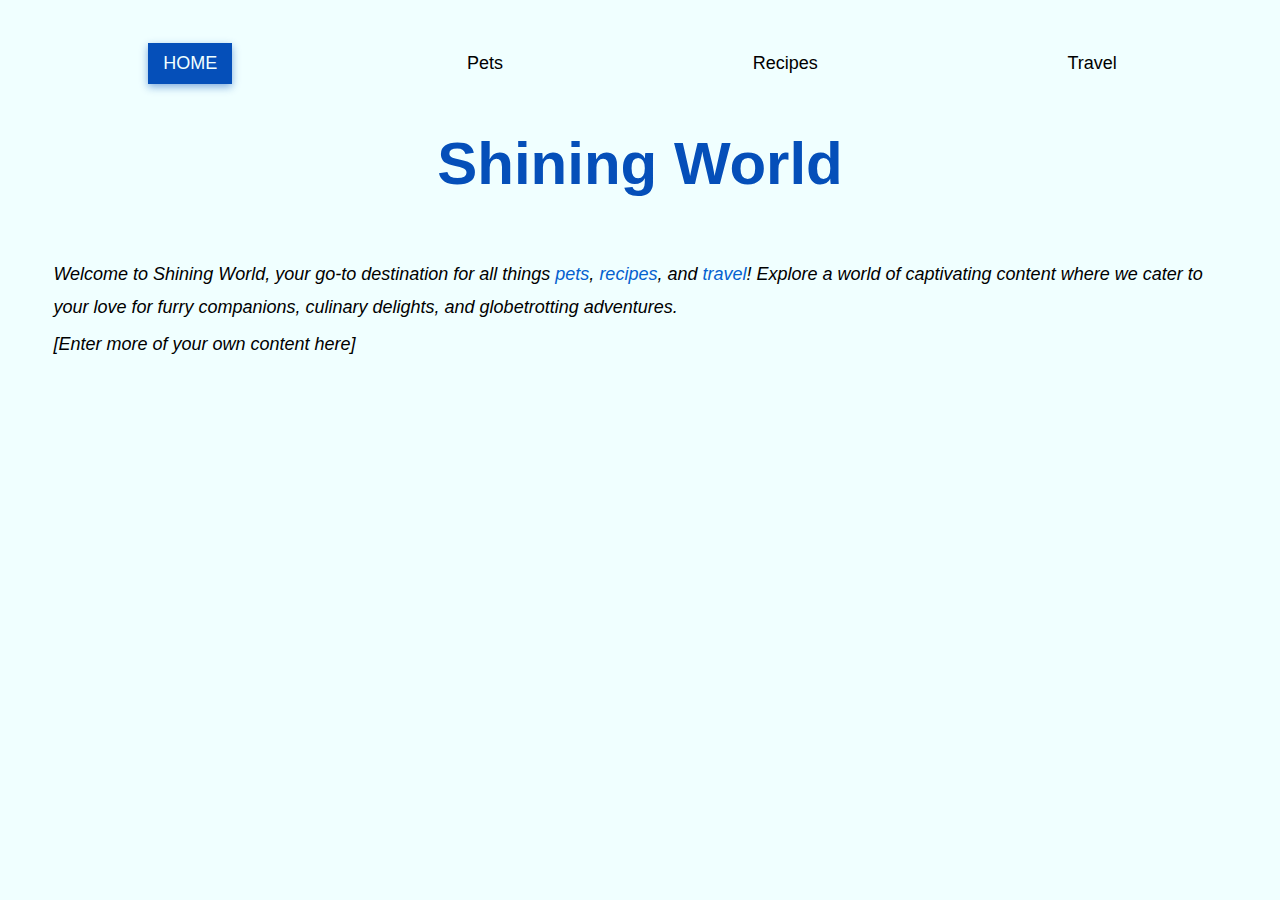
<file: index.html>
<!DOCTYPE html>
<html lang="en">
<head>
    <meta charset="UTF-8">
    <meta name="viewport" content="width=device-width, initial-scale=1.0">
    <link rel="stylesheet" href="css/reset.css">
    <link rel="stylesheet" href="css/style.css">
    <title>Index</title>
</head>
<body>
    <a href = "#main" class="skip-main">Skip to Main Content</a>
    <header>
        <nav>
            <div class="flex-container">
                <a class="active" href = "index.html">Home</a>
                <div class="dropdown-pet">
                    <a href = "pets.html">Pets</a>
                    <div class="dropdown-pet-content">
                        <a href="pets.html#bacon">Bacon Q Dog</a>
                        <a href="pets.html#fitz">Fitz</a>
                        <a href="pets.html#miumiu">Miumiu</a>
                    </div>
                </div>
                <div class="dropdown-recipe">
                    <a href = "recipes.html">Recipes</a>
                    <div class="dropdown-recipe-content">
                        <a href="recipes.html#cookie">Double Chocolate Cookies</a>
                        <a href="recipes.html#wing">Coca-Cola Chicken Wings</a>
                        <a href="recipes.html#curry">Chicken Curry</a>
                        <a href="recipes.html#jiaozi">Chinese Jiaozi</a>
                        <a href="recipes.html#zucchini">Zucchini Fritters</a>
                    </div>
                </div>
                <div class="dropdown-travel">
                    <a href = "travel.html">Travel</a>
                    <div class="dropdown-travel-content">
                        <a href="travel.html#canyon">Grand Canyon National Park</a>
                        <a href="travel.html#shanghai">Shanghai</a>
                        <a href="travel.html#niagara">Niagara Falls</a>
                    </div>
                </div>
            </div>
        </nav>
        <h1>Shining World</h1>
    </header>

    <main id="main">
        <div class="col-1">
            <p>Welcome to <i>Shining World</i>, your go-to destination for all things <a href = "pets.html">pets</a>, <a href = "recipes.html">recipes</a>, and <a href = "travel.html">travel</a>! Explore a world of captivating content where we cater to your love for furry companions, culinary delights, and globetrotting adventures. </p>
            <p>[Enter more of your own content here]</p>
        </div>
    </main>
    
</body>
</html>
</file>
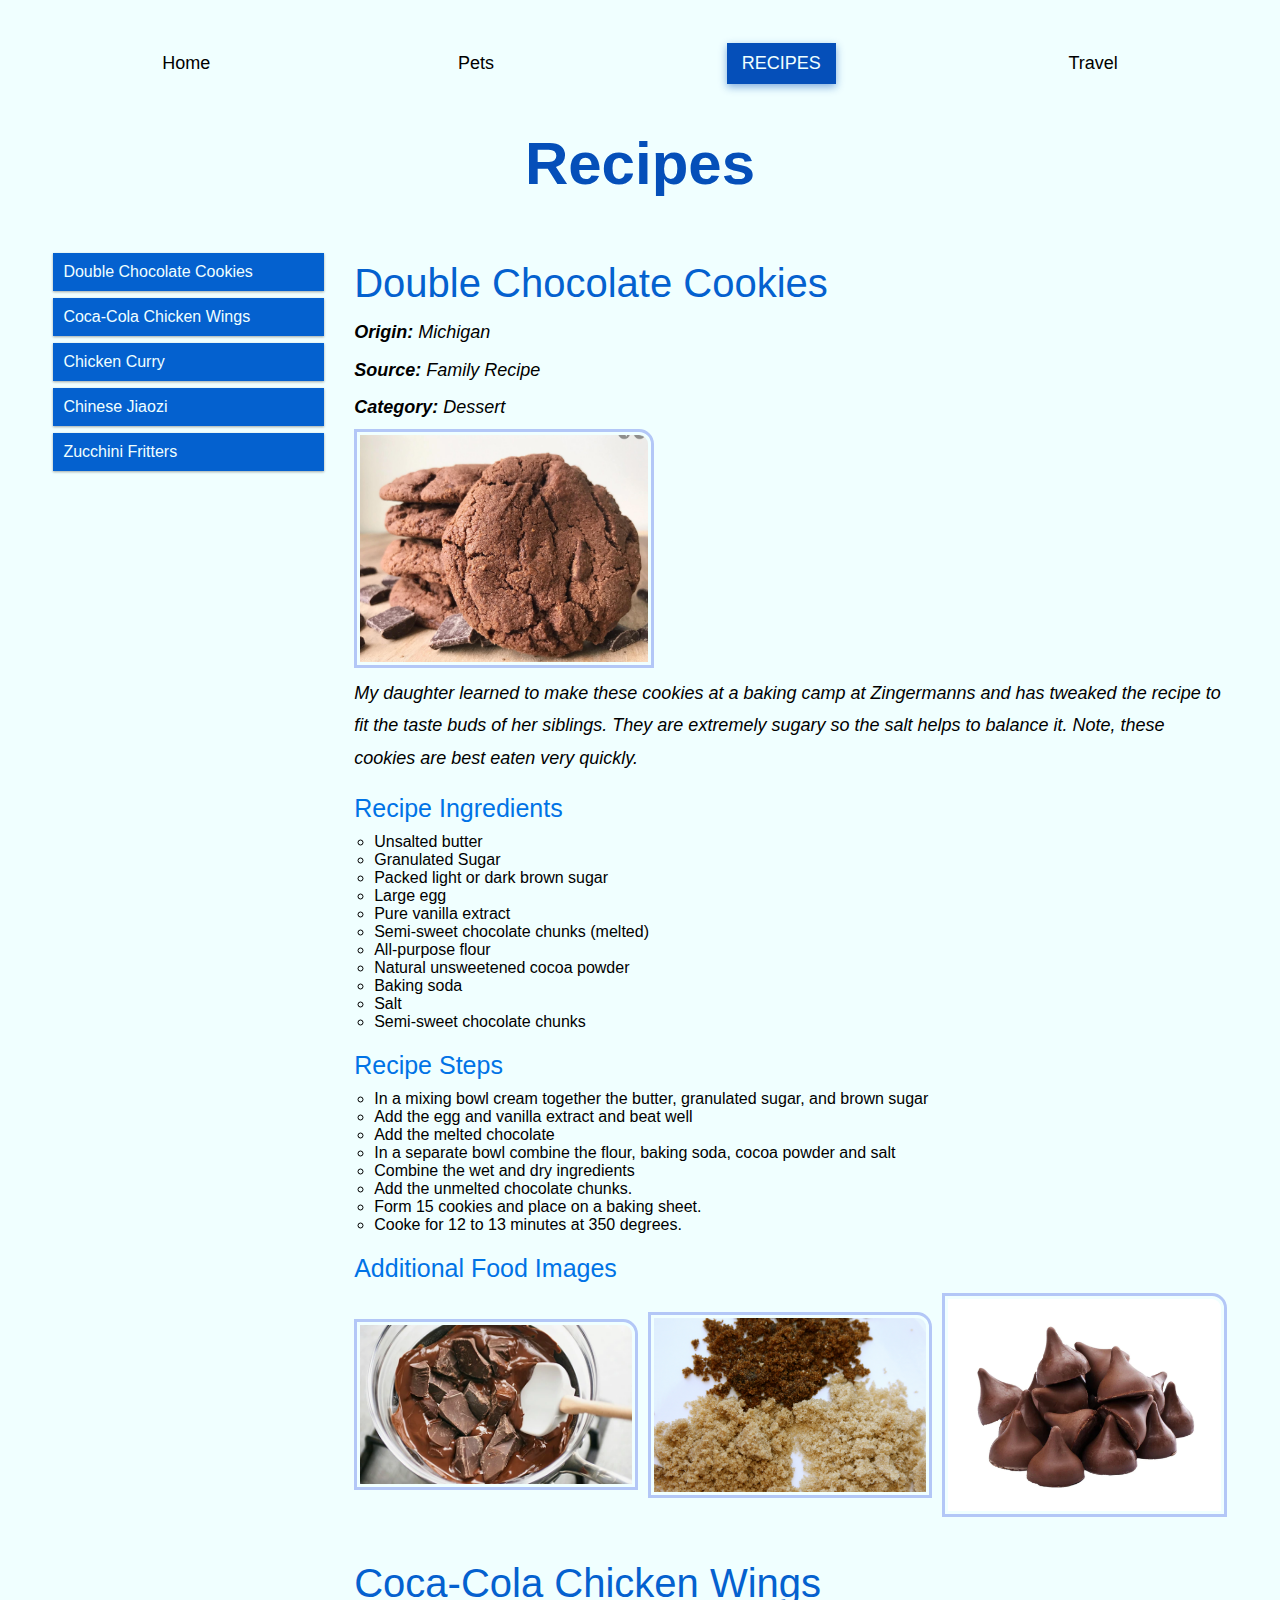
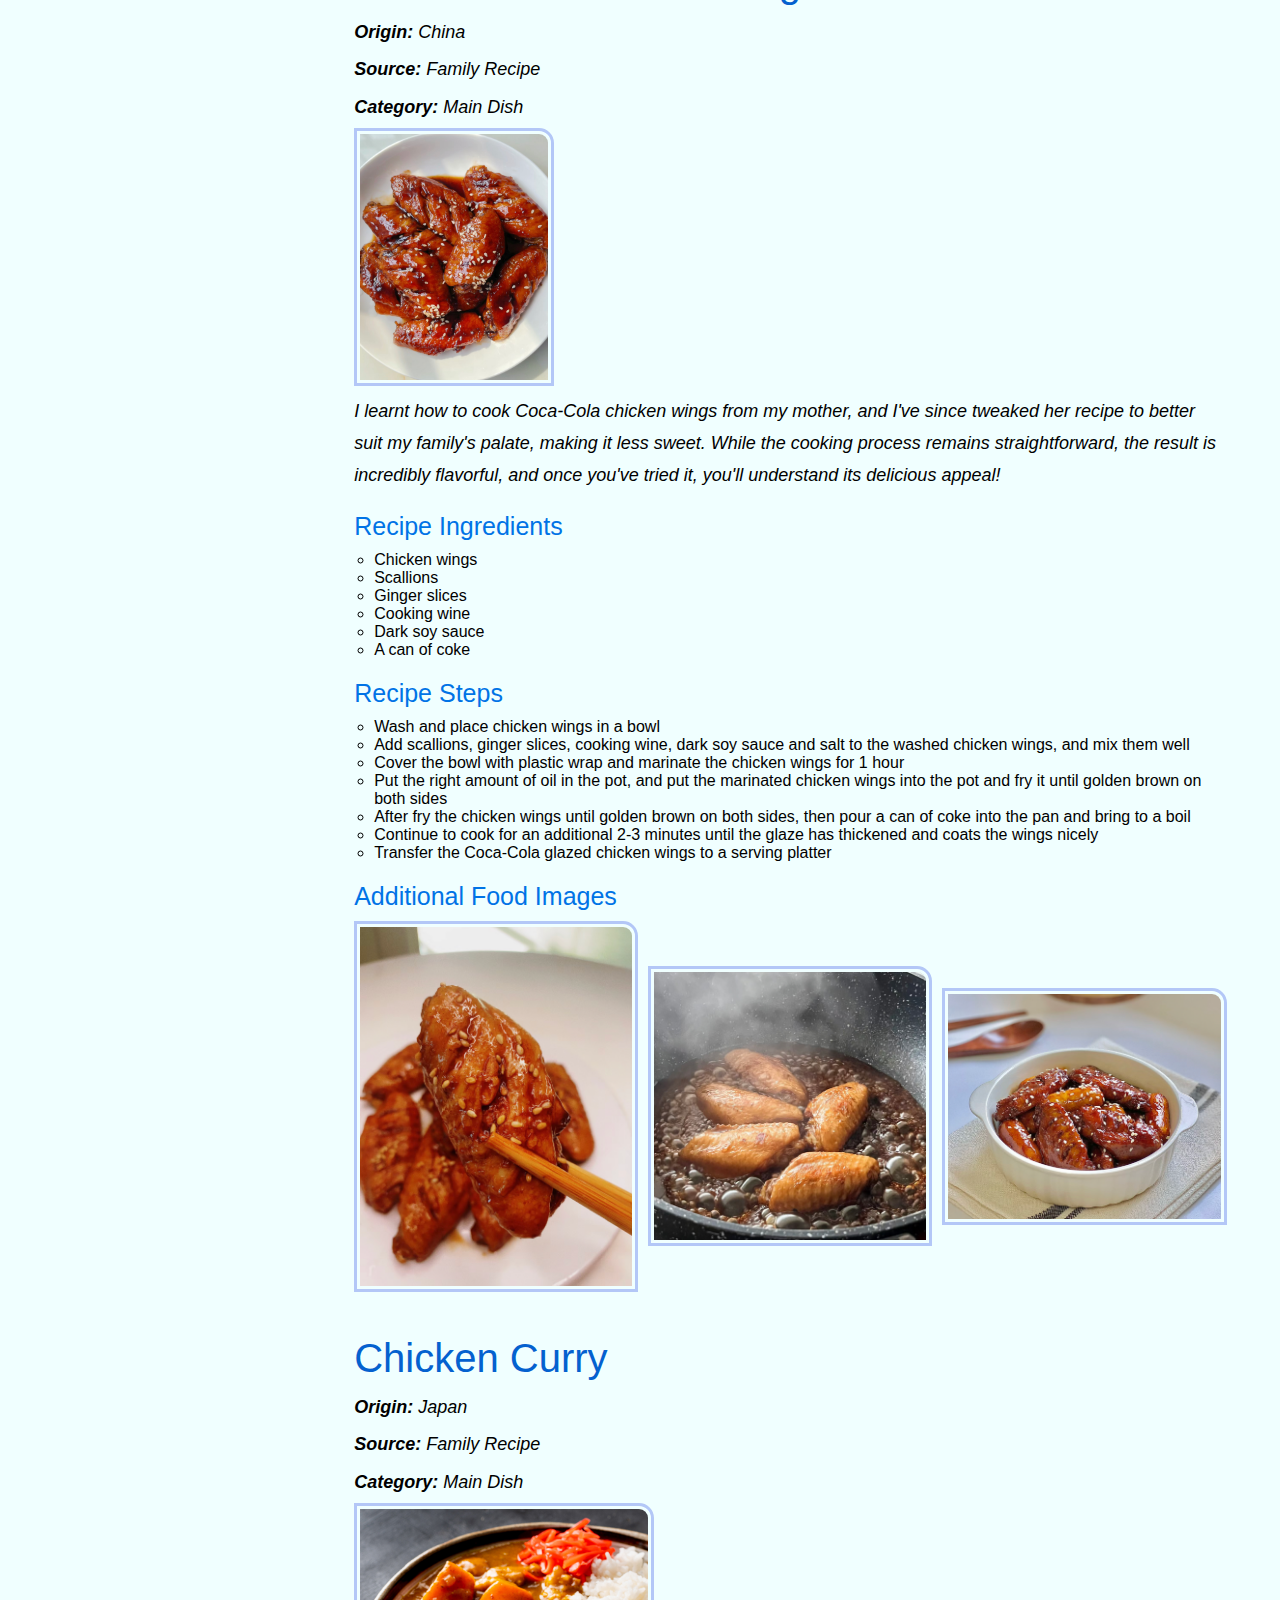
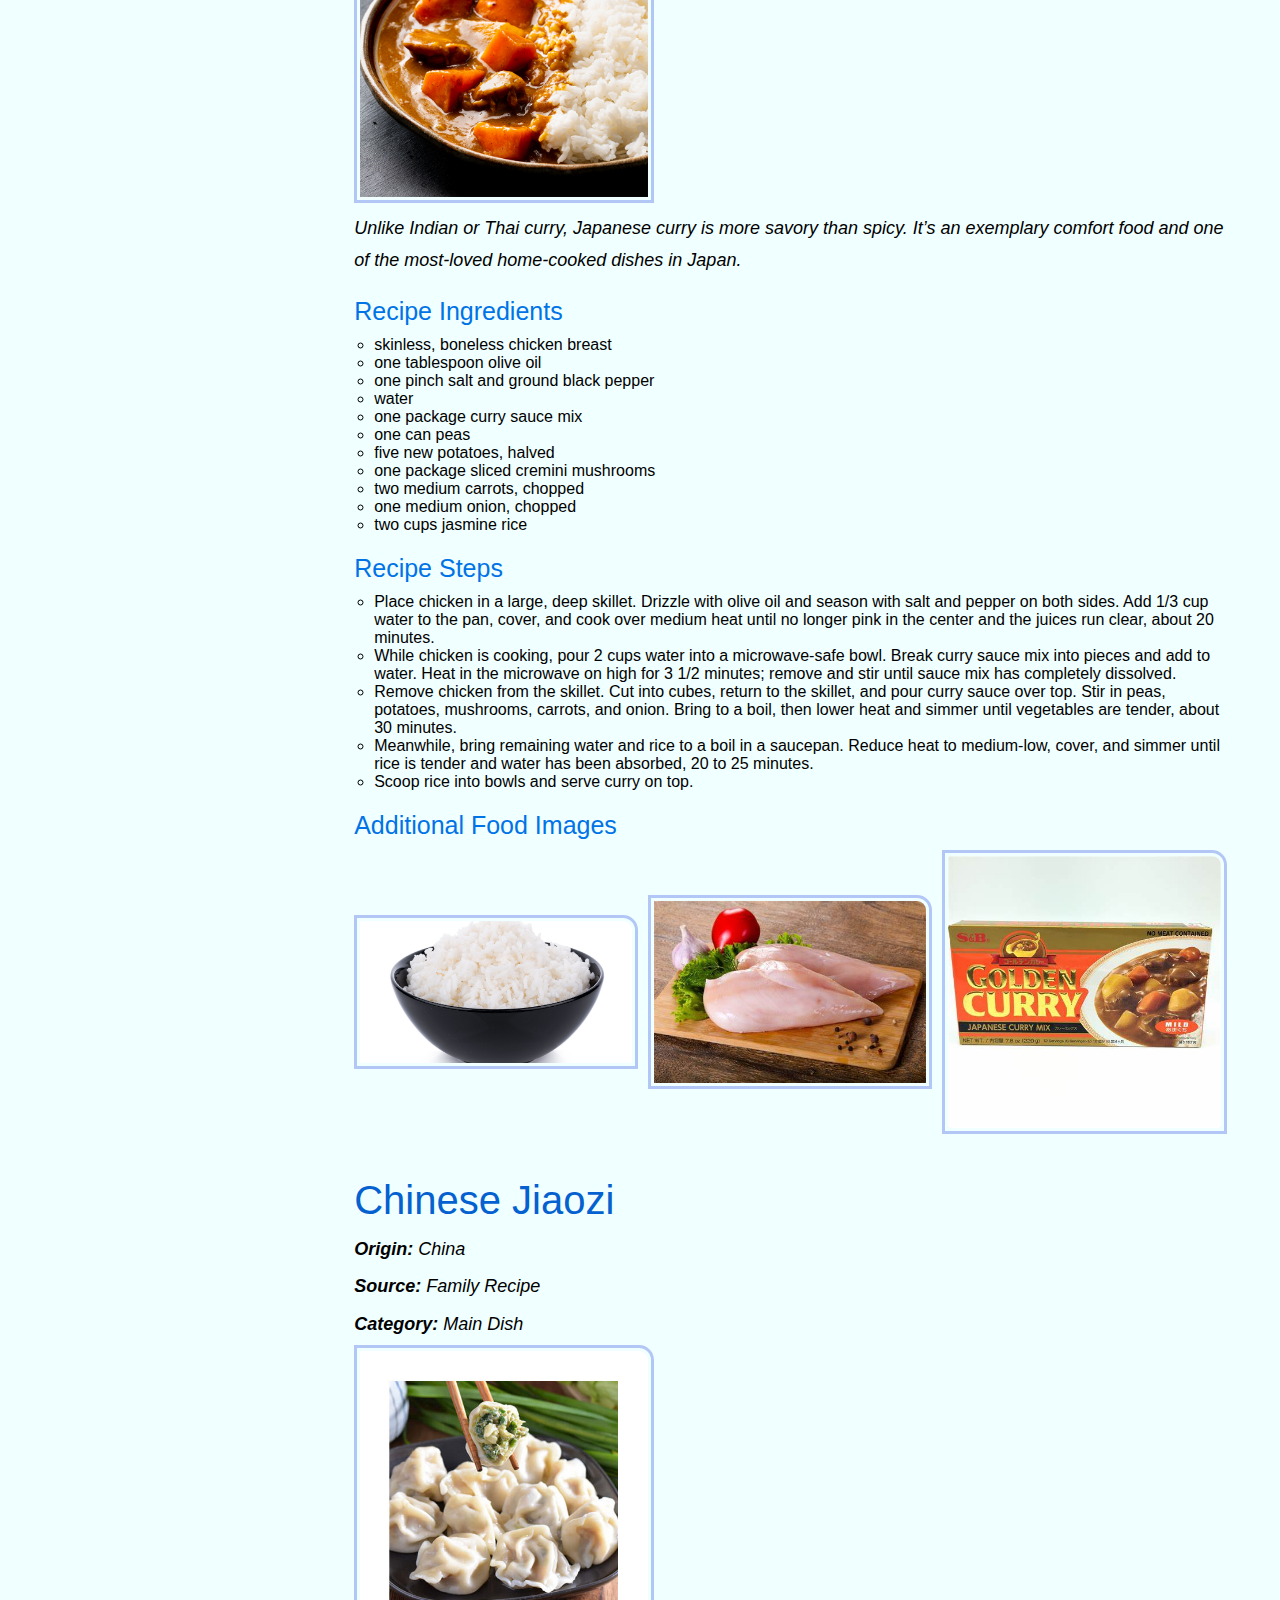
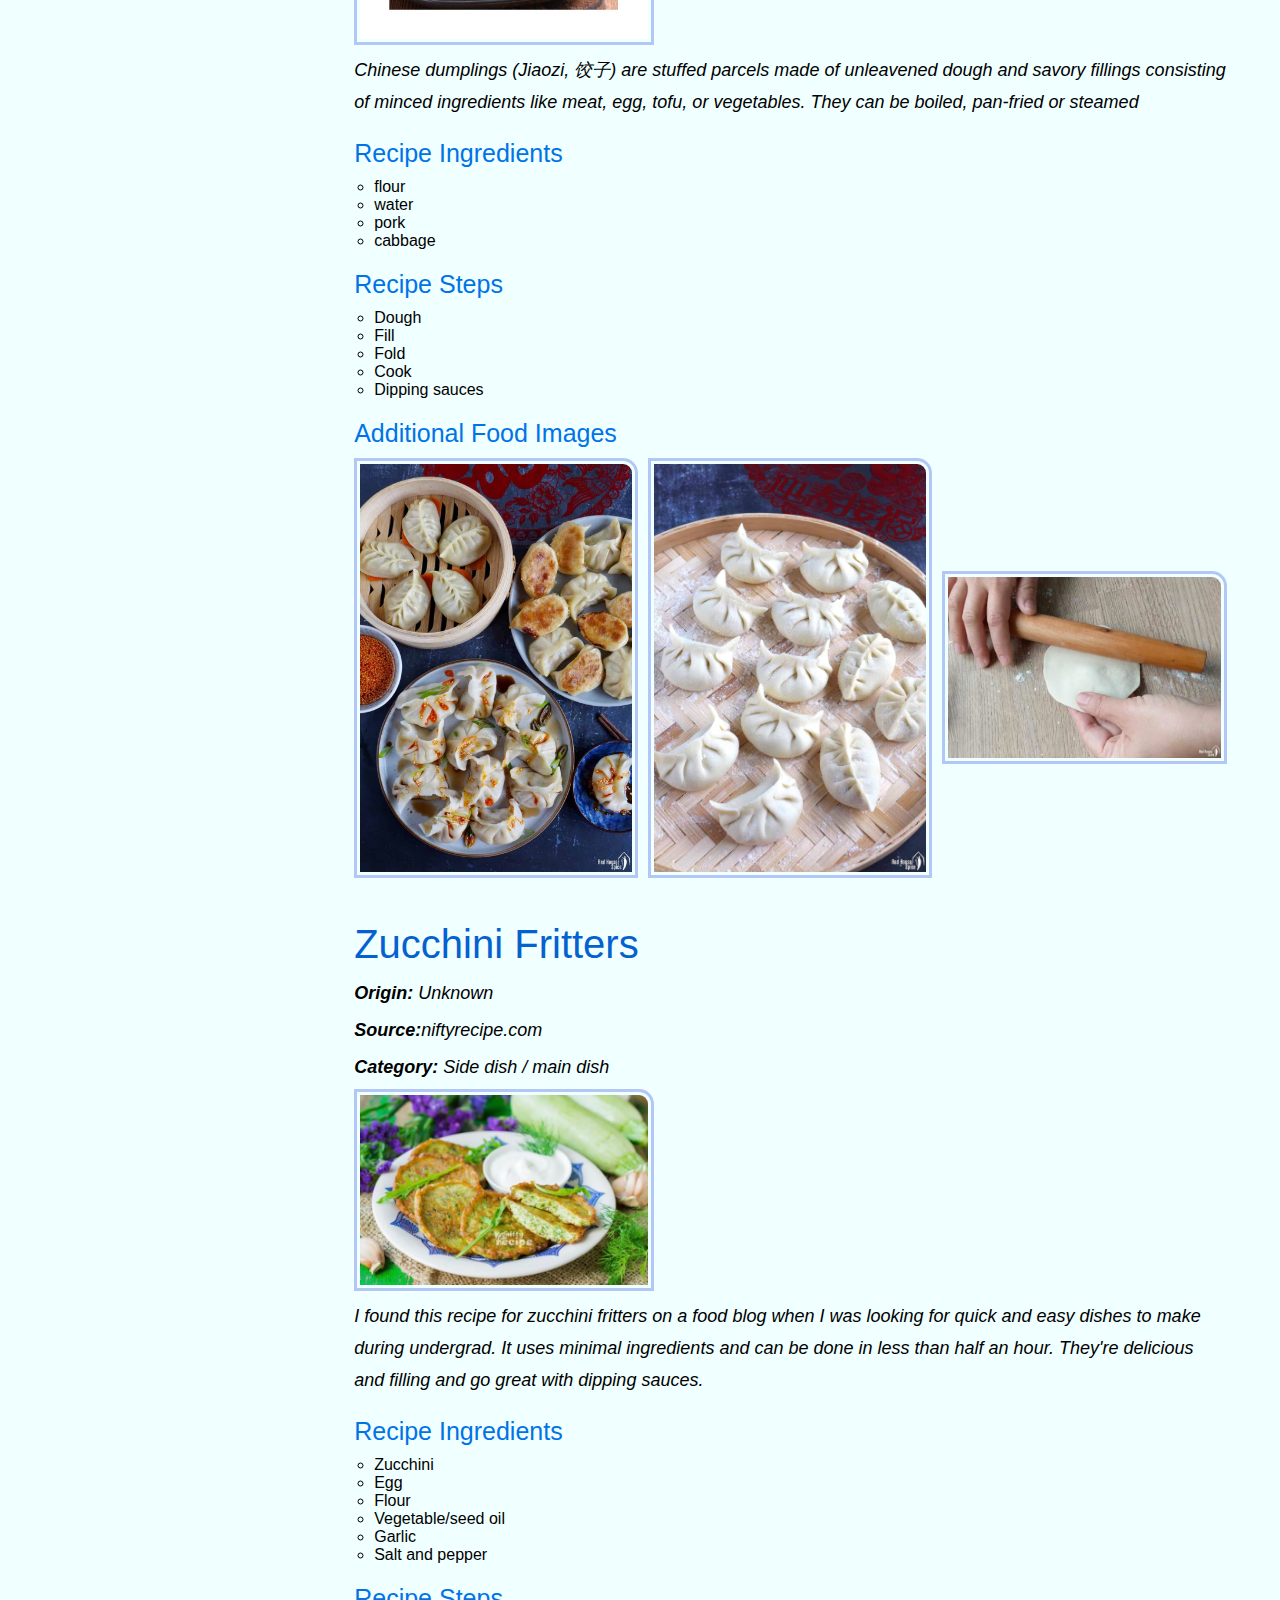
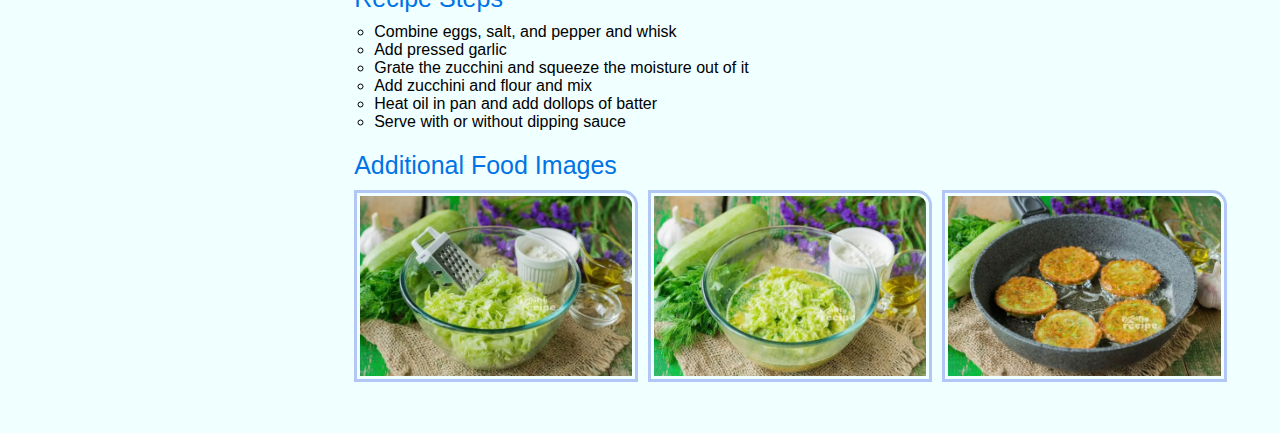
<file: recipes.html>
<!DOCTYPE html>
<html lang="en">
<head>
    <meta charset="UTF-8">
    <meta name="viewport" content="width=device-width, initial-scale=1.0">
    <title>Recipes</title>
    <link rel="stylesheet" href="css/reset.css">
    <link rel="stylesheet" href="css/style.css">
</head>
<body>
    <a href = "#main" class="skip-main">Skip to Main Content</a>  
    <header>
        <nav>
            <div class="flex-container">
                <a href = "index.html">Home</a>
                <div class="dropdown-pet">
                    <a href = "pets.html">Pets</a>
                    <div class="dropdown-pet-content">
                        <a href="pets.html#bacon">Bacon Q Dog</a>
                        <a href="pets.html#fitz">Fitz</a>
                        <a href="pets.html#miumiu">Miumiu</a>
                    </div>
                </div>
                <div class="dropdown-recipe">
                    <a class="active" href = "recipes.html">Recipes</a>
                    <div class="dropdown-recipe-content">
                        <a href="recipes.html#cookie">Double Chocolate Cookies</a>
                        <a href="recipes.html#wing">Coca-Cola Chicken Wings</a>
                        <a href="recipes.html#curry">Chicken Curry</a>
                        <a href="recipes.html#jiaozi">Chinese Jiaozi</a>
                        <a href="recipes.html#zucchini">Zucchini Fritters</a>
                    </div>
                </div>
                <div class="dropdown-travel">
                    <a href = "travel.html">Travel</a>
                    <div class="dropdown-travel-content">
                        <a href="travel.html#canyon">Grand Canyon National Park</a>
                        <a href="travel.html#shanghai">Shanghai</a>
                        <a href="travel.html#niagara">Niagara Falls</a>
                    </div>
                </div>
            </div>
        </nav>
        <h1>Recipes</h1>
    </header>

    <main id="main">
        <div class="col-3 menu">
            <ul>
                <li><a href="#cookie">Double Chocolate Cookies</a></li>
                <li><a href="#wing">Coca-Cola Chicken Wings</a></li>
                <li><a href="#curry">Chicken Curry</a></li>
                <li><a href="#jiaozi">Chinese Jiaozi</a></li>
                <li><a href="#zucchini">Zucchini Fritters</a></li>
            </ul>
        </div>
        <div class="col-6 content">
            <div id="cookie">
                <h2>Double Chocolate Cookies</h2>
                <p><b class="bold">Origin:</b> Michigan</p>
                <p><b class="bold">Source:</b> Family Recipe</p>
                <p><b class="bold">Category:</b> Dessert</p>
                <img src="images/double_chocolate_cookies.png" width = "300" alt="Five double chocolate cookies on the table">
                <p>My daughter learned to make these cookies at a baking camp at Zingermanns and has tweaked the recipe to fit the taste buds of her siblings. They are extremely sugary so the salt helps to balance it. Note, these cookies are best eaten very quickly.</p>
                
                <h3>Recipe Ingredients</h3>
                <ol>
                    <li>Unsalted butter</li>
                    <li>Granulated Sugar</li>
                    <li>Packed light or dark brown sugar</li>
                    <li>Large egg</li>
                    <li>Pure vanilla extract</li>
                    <li>Semi-sweet chocolate chunks (melted)</li>
                    <li>All-purpose flour</li>
                    <li>Natural unsweetened cocoa powder</li>
                    <li>Baking soda</li>
                    <li>Salt</li>
                    <li>Semi-sweet chocolate chunks</li>
                </ol>

                <h3>Recipe Steps</h3>
                <ol>
                    <li>In a mixing bowl cream together the butter, granulated sugar, and brown sugar</li>
                    <li>Add the egg and vanilla extract and beat well</li>
                    <li>Add the melted chocolate</li>
                    <li>In a separate bowl combine the flour, baking soda, cocoa powder and salt</li>
                    <li>Combine the wet and dry ingredients</li>
                    <li>Add the unmelted chocolate chunks.</li> 
                    <li>Form 15 cookies and place on a baking sheet.</li>
                    <li>Cooke for 12 to 13 minutes at 350 degrees.</li>
                </ol>

                <h3>Additional Food Images</h3>
                <div class="recipe-grid-container">
                    <img src="images/chocolate-d9ba778.jpg" alt="Chocolate melting in a boiler">
                    <img src="images/Brown_sugar_examples.JPG" alt="Brown sugar in three different shades of darkness">
                    <img src = "images/double_chocolate_chips.png" alt="A small pile of chocolate chips">
                </div>
                <br>
                <br>
            </div>

            <div id="wing">
                <h2>Coca-Cola Chicken Wings</h2>
                <p><b class="bold">Origin:</b> China</p>
                <p><b class="bold">Source:</b> Family Recipe</p>
                <p><b class="bold">Category:</b> Main Dish</p>
                <img src="images/coca_cola_chicken_wings.jpg" width="200" alt="Coco-cola chicken wings in a plate">
                <p>I learnt how to cook Coca-Cola chicken wings from my mother, and I've since tweaked her recipe to better suit my family's palate, making it less sweet. While the cooking process remains straightforward, the result is incredibly flavorful, and once you've tried it, you'll understand its delicious appeal!</p>

                <h3>Recipe Ingredients</h3>
                <ol>
                    <li>Chicken wings</li>
                    <li>Scallions</li>
                    <li>Ginger slices</li>
                    <li>Cooking wine</li>
                    <li>Dark soy sauce</li>
                    <li>A can of coke</li>                
                </ol>

                <h3>Recipe Steps</h3>
                <ol>
                    <li>Wash and place chicken wings in a bowl</li>
                    <li>Add scallions, ginger slices, cooking wine, dark soy sauce and salt to the washed chicken wings, and mix them well</li>
                    <li>Cover the bowl with plastic wrap and marinate the chicken wings for 1 hour</li>
                    <li>Put the right amount of oil in the pot, and put the marinated chicken wings into the pot and fry it until golden brown on both sides</li>
                    <li>After fry the chicken wings until golden brown on both sides, then pour a can of coke into the pan and bring to a boil</li>
                    <li>Continue to cook for an additional 2-3 minutes until the glaze has thickened and coats the wings nicely</li>
                    <li>Transfer the Coca-Cola glazed chicken wings to a serving platter</li> 
                </ol>

                <h3>Additional Food Images</h3>
                <div class="recipe-grid-container">
                    <img src="images/chicken_wings_chopsticks.jpg" width="200" alt="A chicken wing picked up by chopsticks">
                    <img src="images/boils_in_coke.jpg" width="268" alt="Chicken wings boiled in coke">
                    <img src="images/chicken-wings_and_rice_cake.jpg" width="320" alt="Coca-cola chicken wings served with rice cake">
                </div>
                <br>
                <br>
            </div>

            <div id="curry">
                <h2>Chicken Curry</h2>
                <p><b class="bold">Origin:</b> Japan</p>
                <p><b class="bold">Source:</b> Family Recipe</p>
                <p><b class="bold">Category:</b> Main Dish</p>
                <img src="images/Japanese_Chicken_Curry.jpg" width="300" alt="Japanese chicken curry and rice">
                <p>Unlike Indian or Thai curry, Japanese curry is more savory than spicy. It’s an exemplary comfort food and one of the most-loved home-cooked dishes in Japan.</p>

                <h3>Recipe Ingredients</h3>
                <ol>
                    <li>skinless, boneless chicken breast</li>
                    <li>one tablespoon olive oil</li>
                    <li>one pinch salt and ground black pepper</li>
                    <li>water</li>
                    <li>one package curry sauce mix</li>
                    <li>one can peas</li>
                    <li>five new potatoes, halved</li>
                    <li>one package sliced cremini mushrooms</li>
                    <li>two medium carrots, chopped</li>
                    <li>one medium onion, chopped</li>
                    <li>two cups jasmine rice</li>             
                </ol>

                <h3>Recipe Steps</h3>
                <ol>
                    <li>Place chicken in a large, deep skillet. Drizzle with olive oil and season with salt and pepper on both sides. Add 1/3 cup water to the pan, cover, and cook over medium heat until no longer pink in the center and the juices run clear, about 20 minutes.</li>
                    <li>While chicken is cooking, pour 2 cups water into a microwave-safe bowl. Break curry sauce mix into pieces and add to water. Heat in the microwave on high for 3 1/2 minutes; remove and stir until sauce mix has completely dissolved.</li>
                    <li>Remove chicken from the skillet. Cut into cubes, return to the skillet, and pour curry sauce over top. Stir in peas, potatoes, mushrooms, carrots, and onion. Bring to a boil, then lower heat and simmer until vegetables are tender, about 30 minutes.</li>
                    <li>Meanwhile, bring remaining water and rice to a boil in a saucepan. Reduce heat to medium-low, cover, and simmer until rice is tender and water has been absorbed, 20 to 25 minutes.</li>
                    <li>Scoop rice into bowls and serve curry on top.</li>      
                </ol>

                <h3>Additional Food Images</h3>
                <div class="recipe-grid-container">
                    <img src="images/rice.jpeg" width="450" alt="A bowl of rice">
                    <img src="images/raw_chicken_breast.jpeg" width="353" alt="Raw chicken breast">
                    <img src="images/curry_sauce.jpeg" width="242" alt="A box of curry sauce">
                </div>
                <br>
                <br>
            </div>

            <div id="jiaozi">
                <h2>Chinese Jiaozi</h2>
                <p><b class="bold">Origin:</b> China</p>
                <p><b class="bold">Source:</b> Family Recipe</p>
                <p><b class="bold">Category:</b> Main Dish</p>
                <img src="images/jiaozi.jpeg" width="300" alt="A plate of Chinese Jiaozi with one picked up by chopsticks">
                <p>Chinese dumplings (Jiaozi, 饺子) are stuffed parcels made of unleavened dough and savory fillings consisting of minced ingredients like meat, egg, tofu, or vegetables. They can be boiled, pan-fried or steamed</p>

                <h3>Recipe Ingredients</h3>
                <ol>
                    <li>flour</li>
                    <li>water</li>
                    <li>pork</li>
                    <li>cabbage</li>            
                </ol>

                <h3>Recipe Steps</h3>
                <ol>
                    <li>Dough</li>
                    <li>Fill</li>
                    <li>Fold</li>
                    <li>Cook</li>
                    <li>Dipping sauces</li>               
                </ol>

                <h3>Additional Food Images</h3>
                <div class="recipe-grid-container">
                    <img src="images/jiaozi2.jpeg" width="200" alt="Three dishes of Jiaozi">
                    <img src="images/jiaozi3.jpeg" width="200" alt="Jiaozi in a steamer">
                    <img src="images/jiaozi4.jpeg" width="430" alt="Making the dough of jiaozi">
                </div>
                <br>
                <br>
            </div>

            <div id="zucchini">
                <h2>Zucchini Fritters</h2>
                <p><b class="bold">Origin:</b> Unknown</p>
                <p><b class="bold">Source:</b><a href="http://www.niftyrecipe.com">niftyrecipe.com</a></p>
                <p><b class="bold">Category:</b> Side dish / main dish</p>
                <img src="images/Zucchini_fritters_1.jpeg" width="300" alt="A plate of Zucchini Fritters">
                <p>I found this recipe for zucchini fritters on a food blog when I was looking for quick and easy dishes to make during undergrad. It uses minimal ingredients and can be done in less than half an hour. They're delicious and filling and go great with dipping sauces.</p>

                <h3>Recipe Ingredients</h3>
                <ol>
                    <li>Zucchini</li>
                    <li>Egg</li>
                    <li>Flour</li>
                    <li>Vegetable/seed oil</li>
                    <li>Garlic</li>
                    <li>Salt and pepper</li>           
                </ol>

                <h3>Recipe Steps</h3>
                <ol>
                    <li>Combine eggs, salt, and pepper and whisk</li>
                    <li>Add pressed garlic</li>
                    <li>Grate the zucchini and squeeze the moisture out of it</li>
                    <li>Add zucchini and flour and mix</li>
                    <li>Heat oil in pan and add dollops of batter</li>
                    <li>Serve with or without dipping sauce</li>     
                </ol>

                <h3>Additional Food Images</h3>
                <div class="recipe-grid-container">
                    <img src="images/Zucchini_fritters_2.jpeg" width="300" alt="Grated zucchini">
                    <img src="images/Zucchini_fritters_4.jpg" width="300" alt="Ingredients for zucchini fritters combined">
                    <img src="images/Zucchini_fritters_3.jpeg" width="300" alt="Zucchini fritters in the pan cooking">
                </div>
                <br>
                <br>
            </div>
        </div>
    </main>

</body>
</html>
</file>
<file: css/style.css>
* {
    box-sizing: border-box;
  }
  
body {
    background-color: #f0ffff;
    margin: 3%;
    font-family:'Gill Sans', 'Gill Sans MT', Calibri, 'Trebuchet MS', sans-serif;
}

[class*="col-"] {
    float: left;
    padding: 15px;
    width: 100%;
}

:focus {
    border: solid 3px #b5196370;
}

/* main link*/
.col-1 a:link {
    color: #0461CF;
}

.col-1 a:visited {
    color: #0461CF;
}

.col-1 a:hover {
    color: #b5196370;
}

.col-1 a:active {
    color: #b5196370;
    border: none;
}

/* skip to main */
a.skip-main {
    left: -999px;
    position: absolute;
    top: auto;
    width: 1px;
    height: 1px;
    overflow: hidden;
    z-index: -999;
}

a.skip-main:focus, a.skip-main:active {
    background-color: #e6308a90;
    color: #fff;
    left: auto;
    top: 20px;
    width: 20%;
    height: auto;
    overflow: auto;
    border: solid 3px #b5196370;
    border-radius: 10px;
    margin: 10px 36%;
    padding: 5px;
    text-align: center;
    font-size: 16px;
    z-index: 999;
}

a.skip-main:hover {
    color: #b51963;
}

/* basic setting */
h1 {
    font-size: 60px;
    margin-bottom: 40px;
    margin-top: 40px;
    text-align: center;
    color: #054FB9;
    font-weight: bold;
}

img {
    max-width: 100%;
    height: auto;
    padding: 3px;
    border: solid 3px #B3C7F7;
    border-top-right-radius: 15px;
}

video {
    max-width: 100%;
    height: auto;
    padding: 3px;
    margin: 3px;
    border: solid 3px #B3C7F7;
    border-top-right-radius: 15px;
}

h2 {
    font-size: 40px;
    margin-top: 8px;
    margin-bottom: 10px;
    color: #0461CF;
}

h3 {
    font-size: 25px;
    margin-top: 20px;
    margin-bottom: 10px;
    color: #0073e6;
}

p {
    font-size: 18px;
    font-style: oblique;
    margin-top: 5px;
    margin-bottom: 5px;
    line-height: 1.8;
}

li {
    list-style-type: circle;
    margin-left: 20px;
}

.bold {
    font-weight: bold;
}

/* navigation bar */
.flex-container {
    display: flex;
    justify-content: space-around;
}

.flex-container a {
    margin: 5px;
    padding: 10px 15px;
    font-size: 18px;
}

.flex-container a:hover {
    background-color: #B3C7F7;
    color: #f0ffff;
}

.flex-container a:active {
    border: none;
}

.nav {
    text-align: center;
}

.active {
	background-color: #054FB9;
    color: #f0ffff;
    text-transform: uppercase;
	text-align: center;
    box-shadow: 0 3px 8px #054FB977;
}

.active a {
	text-decoration: none;
}

/* nav dropdown pet */
.dropdown-pet {
    position: relative;
    display: inline-block;
}

.dropdown-pet a {
    display: block;
}

.dropdown-pet-content {
    display: none;
    position: absolute;
    background-color: #f9f9f9;
    min-width: 200px;
    box-shadow: 0px 4px 8px 0px rgba(0,0,0,0.1);
    z-index: 1;
}
  
.dropdown-pet-content a {
    color: #333;
    padding: 12px 16px;
    text-decoration: none;
    display: block;
}
  
.dropdown-pet-content a:hover {
    background-color: #B3C7F7;
    color: #f9f9f9;
}

.dropdown-pet:hover .dropdown-pet-content {
    display: block;
}

/* nav dropdown recipe */
.dropdown-recipe {
    position: relative;
    display: inline-block;
}

.dropdown-recipe a {
    display: block;
}

.dropdown-recipe-content {
    display: none;
    position: absolute;
    background-color: #f9f9f9;
    min-width: 200px;
    box-shadow: 0px 4px 8px 0px rgba(0,0,0,0.1);
    z-index: 1;
}
  
.dropdown-recipe-content a {
    color: #333;
    padding: 12px 16px;
    text-decoration: none;
    display: block;
}
  
.dropdown-recipe-content a:hover {
    background-color: #B3C7F7;
    color: #f9f9f9;
}

.dropdown-recipe:hover .dropdown-recipe-content {
    display: block;
}

/* nav dropdown travel */
.dropdown-travel {
    position: relative;
    display: inline-block;
}

.dropdown-travel a {
    display: block;
}

.dropdown-travel-content {
    display: none;
    position: absolute;
    background-color: #f9f9f9;
    right: 0;
    min-width: 200px;
    box-shadow: 0px 4px 8px 0px rgba(0,0,0,0.1);
    z-index: 1;
}
  
.dropdown-travel-content a {
    color: #333;
    padding: 12px 16px;
    text-decoration: none;
    display: block;
}
  
.dropdown-travel-content a:hover {
    background-color: #B3C7F7;
    color: #f9f9f9;
}

.dropdown-travel:hover .dropdown-travel-content {
    display: block;
}

/* menu */
.menu ul {
    list-style-type: none;
    margin: 0 auto;
    padding: 0;
  }
  
.menu li {
    list-style-type: none;
    padding: 10px;
    margin: 0 auto;
    margin-bottom: 7px;
    background-color: #0461CF;
    color: #f0ffff;
    box-shadow: 0 1px 3px rgba(0,0,0,0.12), 0 1px 2px rgba(0,0,0,0.24);
}

.menu a:active {
    border: none;
}

.menu li:hover {
    background-color: #B3C7F7;
    color: #fff;
}

/* pet grid */
div.pet-grid-container {
    display: grid;
    grid-template-columns: 1fr 1fr;
    gap: 10px;
    padding: 0;
    justify-content: space-evenly;
    align-items: center;
}

div.pet-grid-container img {
    width: 100%;
}

div.pet-grid-container video {
    width: 100%;
}

/* receipe grid*/
div.recipe-grid-container {
    display: grid;
    grid-template-columns: 1fr 1fr;
    gap: 10px;
    padding: 0;
    justify-content: center;
    align-items: center;
}

div.recipe-grid-container img {
    width: 100%;
}

/* travel grid */
div.travel-grid-container {
    display: grid;
    grid-template-columns: auto;
    grid-template-rows: auto auto;
    gap: 0px;
    margin-bottom: 10px;
    justify-content: start;
    align-content: center;
}

div.travel-grid-container img {
    width: 100%;
}

p.intro {
    text-align: center;
    color: #666;
    font-size: 15px;
}

#canyon > img {
    width: 100%;
}

#shanghai > img {
    width: 100%;
}

#niagara > img {
    width: 100%;
}

@media only screen and (min-width: 800px) {
    div.pet-grid-container {
        grid-template-columns: 1fr 1fr 1fr 1fr;
    }
    
    div.recipe-grid-container {
        grid-template-columns: 1fr 1fr 1fr;
    }
}

@media only screen and (min-width: 1000px) {
    .col-3 {width: 25%;}
    .col-6 {width: 75%;}
}

@media only screen and (min-width: 1200px) {
    .travel-grid-container {
        width: 80%;
    }
    
    #canyon > img {
        width: 80%;
    }

    #shanghai > img {
        width: 80%;
    }

    #niagara > img {
        width: 80%;
    }
}

@media (prefers-reduced-motion) {
    video {
        display: none;
    }

    .gif {
        display: none;
    }
}
</file>
